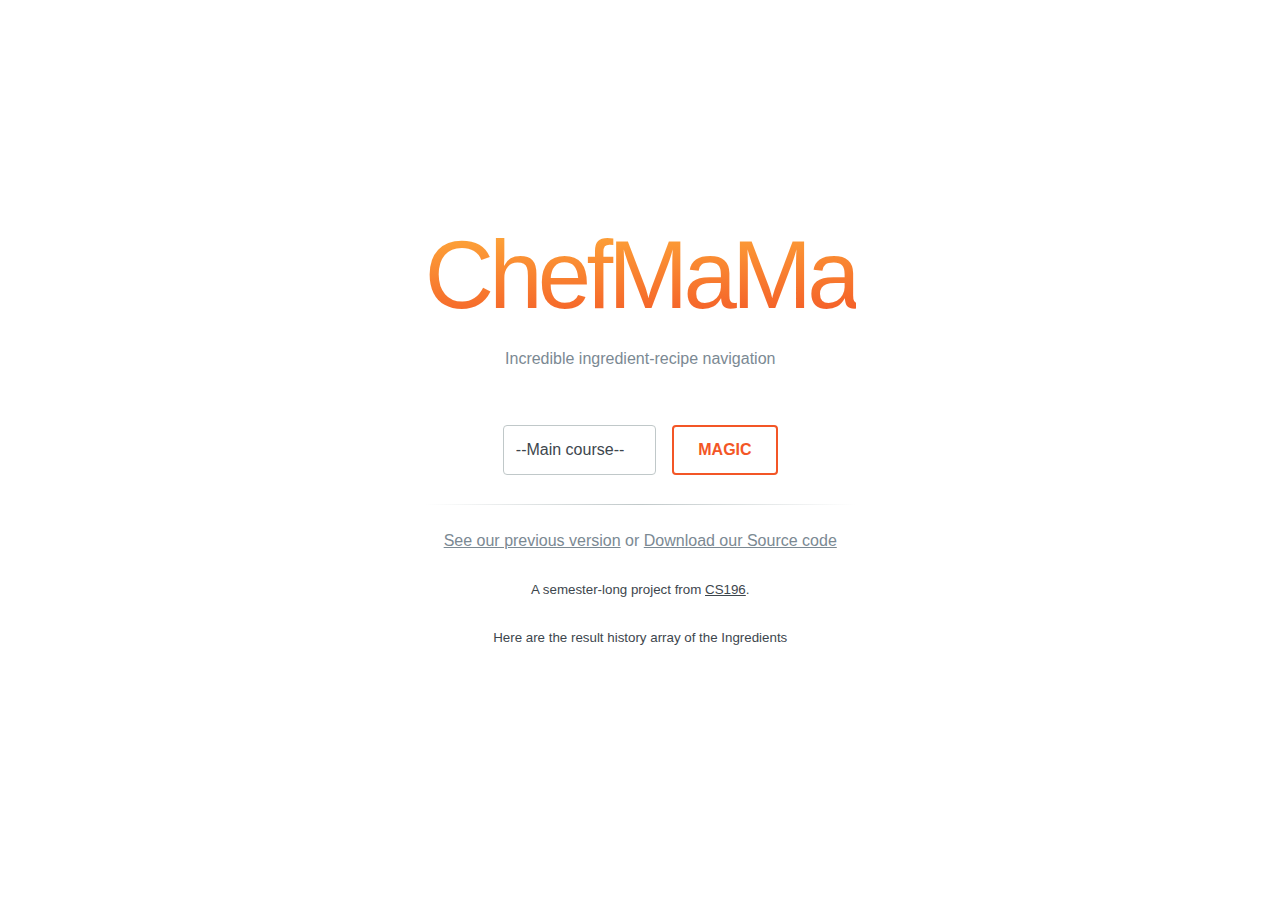
<file: index.html>
<!DOCTYPE html>
<html ng-app="app">
<head>
    <meta http-equiv="content-type" content="text/html; charset=utf-8" />
    <title>My Homepage</title>
    <link href="css/font.css" rel="stylesheet" type="text/css" />
    <link href="css/style.css" rel="stylesheet" type="text/css" media="screen" />
</head>
<body>
<div class = "afk-animations">
<header class="site__header island">
  <div class="wrap">
   <span id="animationSandbox"><h1 class="site__title ">ChefMaMa</h1></span>
    <span class=" subhead">Incredible ingredient-recipe navigation</span>
  </div>
</header>
<div class = "background">
<main class="site__content island" role="content">
  <div class="wrap">
    <form id = "ingre-form">
      <select class="input" onchange="selectItem(this)">
        <optgroup label="Main course">
            <option value="--Main course--">--Main course--</option>
            <option value="chicken">chicken</option>
            <option value="garlic">garlic</option>
            <option value="scallop">scallop</option>
            <option value="salmon">salmon</option>
            <option value="beef">beef</option>
            <option value="shrimp">shrimp</option>
            <option value="cs196">cs196</option>
        </optgroup>
          <optgroup label="Sauce">
            <option value="Sauce">--Sauce--</option>
            <option value="pepper">pepper</option>
            <option value="syrup">syrup</option>
            <option value="lemon">lemon</option>
            <option value="milk">milk</option>
            <option value="onion">onion</option>
            <option value="cs196">cs196</option>
        </optgroup>
      </select>
      <button class="butt" id = "post"  type="button">MAGIC</button>
      
    </form>
    <div id="item-data">
    </div>
    <hr />
    <p class="meta"><a href="https://github.com/Zippylicious/ChefMama">See our previous version</a> or <a href="download/ChefMaMa-master.zip" download ="ChefMaMa-master.zip">Download our Source code</a></p>
    <p><small>A semester-long project from <a href="contact.html">CS196</a>.</small></p>
    <div id = "term-result">
        <p><small>Here are the result history array of the Ingredients</small></p>
      </div>
  </div>
</main>
    </div>
    </div>
<script src="//code.jquery.com/jquery-1.10.2.min.js"></script>

<script>
		var list = new Array();
        var begin = false;
        var coup = 0;
        var afk = $(".afk-animations");
        $('#post').on('click', function(){
            sessionStorage.setItem('list', list);
            window.location.href='result.html';
        });
		function selectItem(self){
            if(begin == false){
                begin = true;
                $("#ingre-form").prepend('<button class="butt afk_butt">CLEAR</button>')
            }
			if(self.value!='Cuisine Type' && self.value!='Protein Type' &&  self.value!='Vegetables Type'){
				if(list.indexOf(self.value)<=-1){
					list.push(self.value);
                    $('#item-data').append('<button class="butt afk_butt">'+self.value+"</button>");
					//$('#item-data').append('<span onclick="delItem(this)" data="'+self.value+'">'+self.value+'<i>X</i></span>');
                    $('#term-result').html('<p><small>'+list+'</small></p>');
                    coup++;
                    if(coup == 3){
                        $('#item-data').append('<br>');
                        coup = 0;
                    }
				}
                
			}
            localStorage.setItem('list', window.JSON.stringify(list));
		}
</script>
</body>
</html>
</file>
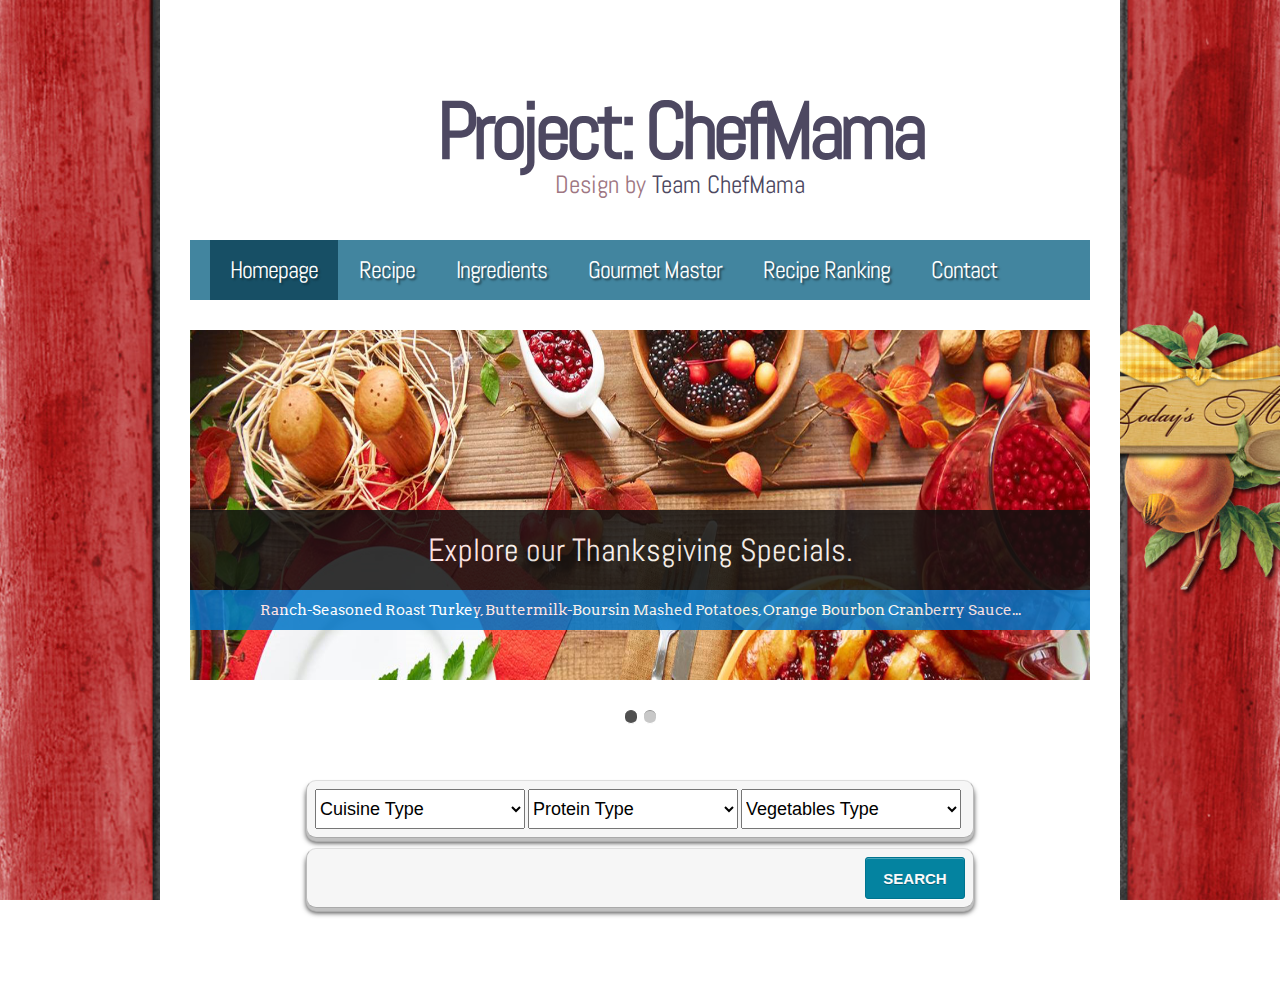
<file: ChefMama-Old versions/index.html>
<!DOCTYPE html PUBLIC "-//W3C//DTD XHTML 1.0 Strict//EN" "http://www.w3.org/TR/xhtml1/DTD/xhtml1-strict.dtd">
<html xmlns="http://www.w3.org/1999/xhtml">
<head>
<meta name="keywords" content="" />
<meta name="description" content="" />
<meta http-equiv="content-type" content="text/html; charset=utf-8" />
<title>My Homepage</title>
<link href="css/font.css" rel="stylesheet" type="text/css" />
<link href="css/style.css" rel="stylesheet" type="text/css" media="screen" />
<script type="text/javascript" src="js/jquery.min.js"></script>
<script type="text/javascript" src="js/jquery.slidertron-1.0.js"></script>
</head>
<body>
<div id="wrapper" class="bg">
	<div id="header-wrapper">
		<div id="header">
			<div id="logo">
				<h1><a href="#"><b>Project: ChefMama</b></a></h1>
				<p>Design by <a href="https://github.com/Zippylicious/ChefMama" rel="nofollow">Team ChefMama</a></p>
			</div>
		</div>
		<div id="menu-wrapper">
			<ul id="menu">
				<li class="current_page_item"><a href="index.html"><span>Homepage</span></a></li>
				<li><a href="recipe.html"><span>Recipe</span></a></li>
				<li><a href="#"><span>Ingredients</span></a></li>
				<li><a href="#"><span>Gourmet Master</span></a></li>
				<li><a href="#"><span>Recipe Ranking</span></a></li>
				<li><a href="contact.html"><span>Contact</span></a></li>
			</ul>
		</div>
		<!-- end #menu -->
		<div id="banner">
			<div id="slider"> <a href="#" class="button previous-button">&lt;</a> <a href="#" class="button next-button">&gt;</a>
				<div class="viewer">
					<div class="reel">
						<div class="slide">
							<h2>Explore our Thanksgiving Specials.</h2>
							<p>Ranch-Seasoned Roast Turkey, Buttermilk-Boursin Mashed Potatoes, Orange Bourbon Cranberry Sauce...</p>
							<a class="link" href="Thanksgiving">Full story ...</a><img src="images/img01.jpg" width="900" height="350" alt="" /></div>
						<div class="slide">
							<h2>Explore our Dessert Specials.</h2>
							<p>Firnee Pudding, Dulce de Leche, Rocky Road Dessert...</p>
							<a class="link" href="#">Full story ...</a><img src="images/img02.jpg" width="900" height="350" alt="" /></div>
					</div>
				</div>
				<div class="indicator">
					<ul>
						<li class="active">1</li>
						<li>2</li>
					</ul>
				</div>
			</div>
			
			<form class="form-wrapper" action="recipe.html" style="margin-bottom: 0;">
				<!--<input type="text" id="search" placeholder="Search for BBQ Ribs, California Roll, Mapo Tofu ..." required>-->
				<select style="width:210px;height: 40px;font-size: 18px;" onchange="selectItem(this)">
				    <option>Cuisine Type</option>
					<option>American</option>
					<option>Chinese</option>
					<option>Indian</option>
					<option>Italian</option>
					<option>Japanese</option>
					<option>Thai</option>
					<option>Mexican</option>
					<option>Thai</option>			
				</select>
				<select style="width:210px;height: 40px;font-size: 18px;" onchange="selectItem(this)">
					<option>Protein Type</option>
					<option>Beef</option>
					<option>Chicken</option>
					<option>Egg</option>
					<option>Ham</option>
					<option>Lamb</option>
					<option>Milk</option>
					<option>Pork</option>
					<option>Steak</option>
					<option>Salami</option>
					<option>Sausages</option>
				</select>
				<select style="width:220px;height: 40px;font-size: 18px;" onchange="selectItem(this)">
				    <option>Vegetables Type</option>
					<option>Aubergine</option>
					<option>Broccoli</option>
					<option>Carrot</option>
					<option>Garlic</option>
					<option>Jerusalem artichoke</option>
					<option>Mushroom</option>
					<option>Pepper</option>
					<option>Pumpkin</option>
					<option>Watercress</option>
				</select>
	</form>


	<form class="form-wrapper" action="recipe.html" style="margin-top: 10px;">
	<input type="submit" value="search" id="submit">
		<div id="item-data">
			
		</div>
		
	</form>
		</div>
	</div>

<script type="text/javascript">
		var list = new Array();
		function selectItem(self){
			if(self.value!='Cuisine Type' && self.value!='Protein Type' &&  self.value!='Vegetables Type'){
				if(list.indexOf(self.value)<=-1){
					list.push(self.value);
					$('#item-data').append('<span onclick="delItem(this)" data="'+self.value+'">'+self.value+'<i>X</i></span>')
	
				}
	
			}
		}

		function delItem(self){
			var i = list.indexOf($(self).attr('data'));
			if(i>-1){
				list.splice(i,1);
				$(self).remove();
			}
		}
	
		$('#slider').slidertron({
					viewerSelector: '.viewer',
					reelSelector: '.viewer .reel',
					slidesSelector: '.viewer .reel .slide',
					advanceDelay: 3000,
					speed: 'slow',
					navPreviousSelector: '.previous-button',
					navNextSelector: '.next-button',
					indicatorSelector: '.indicator ul li',
					slideLinkSelector: '.link'
				});
</script>
</body>
</html>
</file>
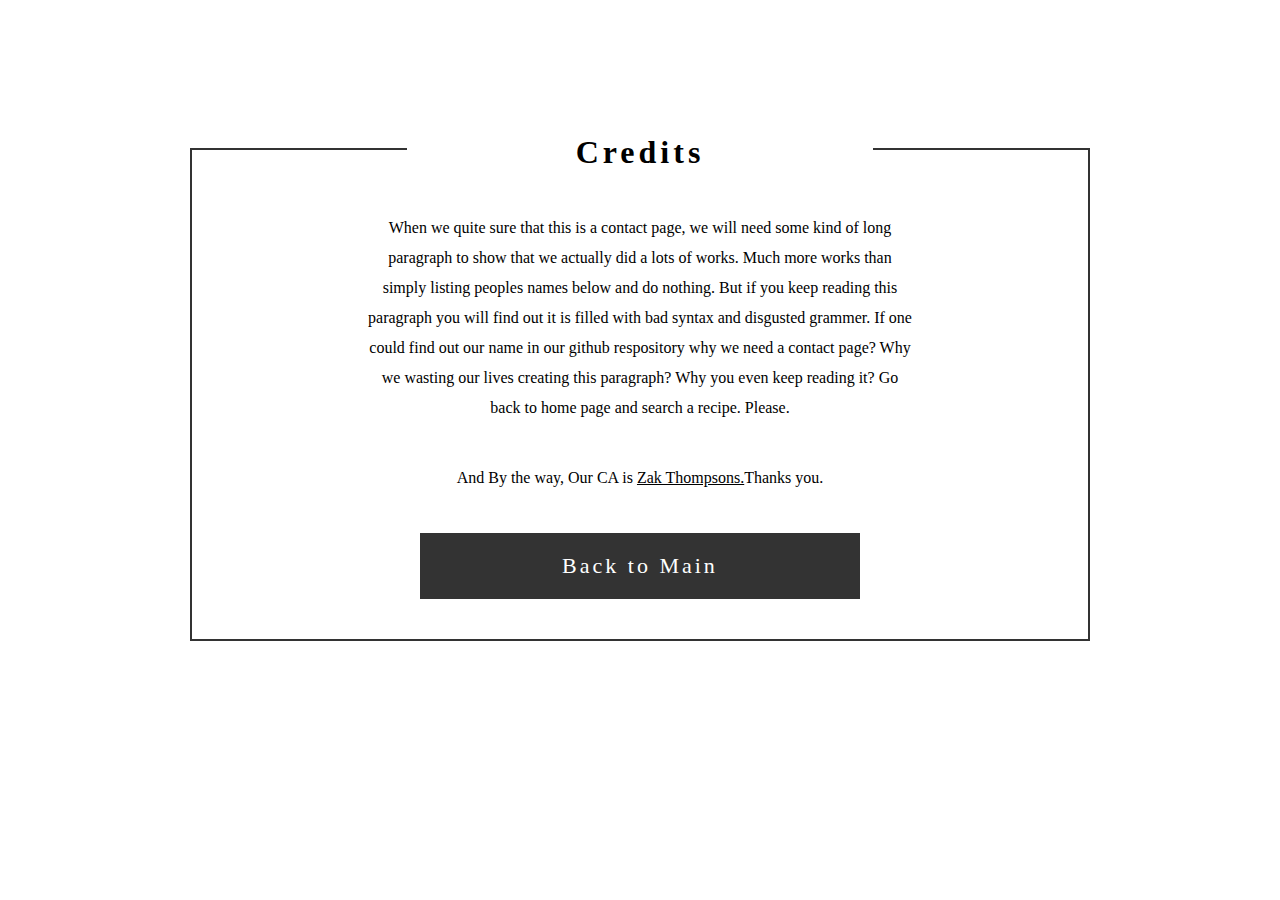
<file: contact.html>
<head>
        <meta http-equiv="content-type" content="text/html; charset=utf-8" />
        <title>Contact Us</title>
        <link href="css/font.css" rel="stylesheet" type="text/css" />
        <link href="css/contact.css" rel="stylesheet" type="text/css" media="screen" />
        <script src="//code.jquery.com/jquery-1.10.2.min.js"></script>
</head>
<body>
    <div class="section">
      <div class="top-border left"></div>
      <div class="top-border right"></div>
      <h1>Credits</h1>
      <p>When we quite sure that this is a contact page, we will need some kind of long paragraph to show that we actually did a lots of works. Much more works than simply listing peoples names below and do nothing. But if you keep reading this paragraph you will find out it is filled with bad syntax and disgusted grammer. If one could find out our name in our github respository why we need a contact page? Why we wasting our lives creating this paragraph? Why you even keep reading it? Go back to home page and search a recipe. Please.</p>
        <p>And By the way, Our CA is <a href="contact.html">Zak Thompsons.</a>Thanks you.</p>
        <a href="index.html" id="hyper">Back to Main</a>
    </div>
</body>
</file>
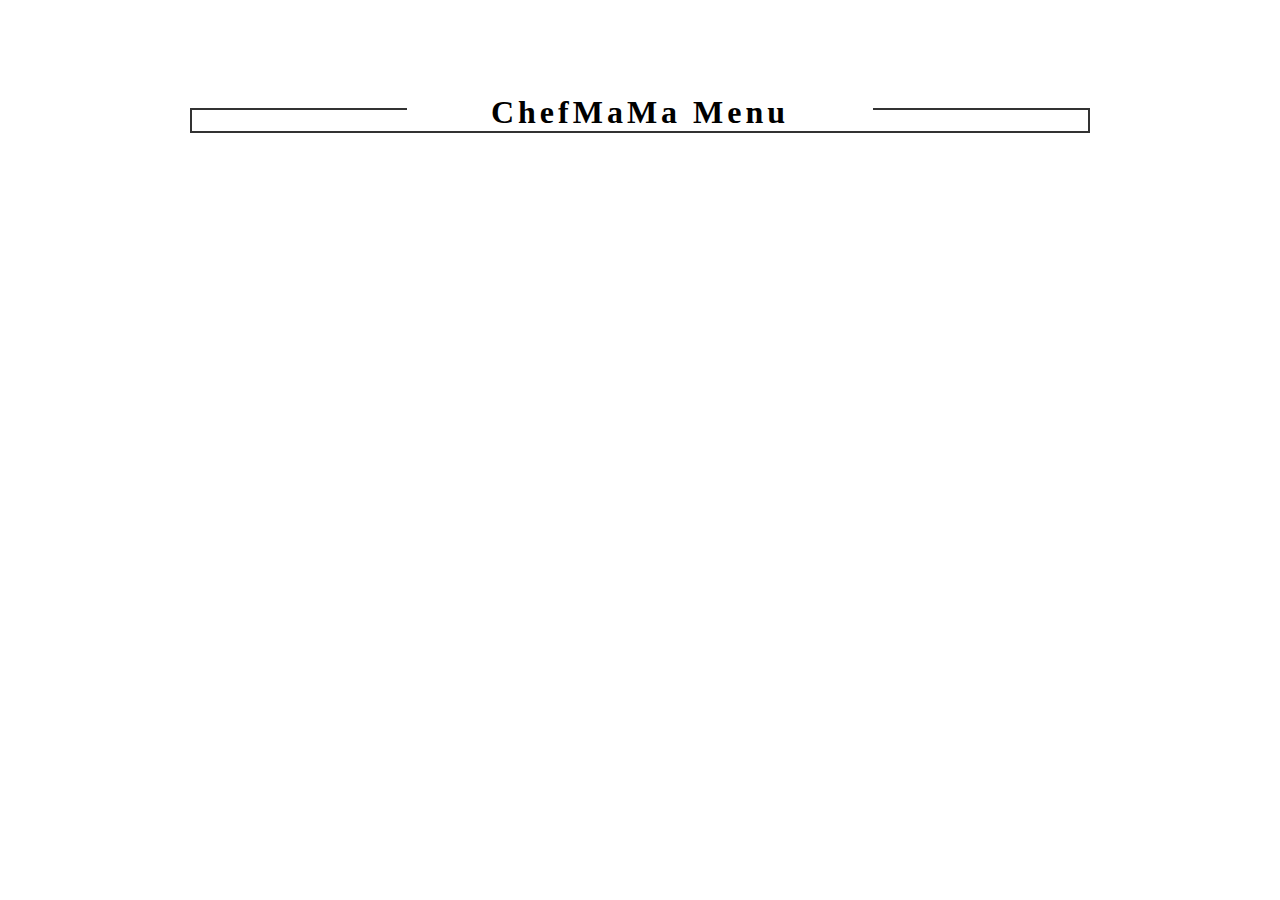
<file: result.html>
<html>
    <head>
        <meta http-equiv="content-type" content="text/html; charset=utf-8" />
        <title>My Homepage</title>
        <link href="css/result.css" rel="stylesheet" type="text/css" media="screen" />
        <script src="//code.jquery.com/jquery-1.10.2.min.js"></script>
        
    </head>
    <body>
        <div class= "section">
            <div class="top-border left"></div>
            <div class="top-border right"></div>
            <div id = "search-ingre"><h1><span>ChefMaMa Menu</span></h1>
                </div>
        <div id = "tester"></div>
        </div>
    </body>
    <script>
        var IsEmpty = true;
        var animated_key = 0;
        var test_dict = {}
        var list = sessionStorage.getItem('list');
        var energy = list.split(",");
        for (var iterater = 0; iterater<energy.length;iterater++)
            $('<p>'+energy[iterater]+'<p>').appendTo("#description");
        $.getJSON('http://localhost:8888/ChefMaMa-master/recipes.json', function (js) {
            var hashtale = {}
            for (var iterater = 0; iterater<energy.length;iterater++)
            {
                hashtale[energy[iterater]] = 0;
            }
            var uni = true;
            for (var key in js) {
                if (js.hasOwnProperty(key)) {
                    uni = true;
                    for(var starter in hashtale){
                        hashtale[starter] = 0;
                    }
                    for(var ingre_key in js[key][0]){
                        for(var starter in  hashtale){
                            if(js[key][0][ingre_key].originalString.includes(starter)){
                                hashtale[starter] = 1;
                                break;
                            }
                        }    
                    }
                    for(var starter in hashtale){
                        if(hashtale[starter] == 0){
                            uni = false;
                        }        
                    }
                    if(uni == true){
                        IsEmpty = false;
                        $("#tester").append('<p id = '+animated_key+' onclick="f1(this)">'+key+"</p>");
                        animated_key += 1;
                    }
                }
            }
            if(IsEmpty == true){
                $("#tester").append('<p onclick="window.href = "index.html">VEADSCIUHBVE GUIRWTHIFWHFI  FIUABNIUVAGIVAER GHEIAURHGIUBEHAGRIFNCI ABVAERISGVISRBVAEIVN AWEHVTIUHGICWUEVHICUASHIV SHAC IUHARSIUF CIUHC IUHASIGUFDNAWFHUICQ CHAWIU VIUH FIAC BFIUBSAIVUN SAI VHIUHASR XIBCWCIAUC HFIWA BICGUFNAIUS CHIUGNFSAZ AVBNASIVCSAIUV</p>"');
                $("#tester").append('<p onclick="window.href = "index.html">VBSDFCNIUAV ASUIFIHTGWFUAYC IFKVFGASZYICHKW GVANIC8UOA FCA AI7QBDWAFUVYZDIFHQ VAUXJC AJDAISKVHAFVSA FWQFSBIVUAVZNCAISUFCN KJFNAKFCSUOVNASC SINWAEF AZEAFHJC ASBZFUIFQKJFAZ NA OHFJAIF IVHAHAISHCSIDHFASS IUWAFHSCAI CNCAI8EFJ AVIANCIAWUGH AICBNIAUEHI IACNAIUV AUIHFWA</p>"');
                $("#tester").append('<p onclick="window.href = "index.html">There is no recipes match your harsh requirement</p>"');
            }
        }
      );
        function f1(objButton){  
            var choice = $("#"+objButton.id).text();
            alert("We love Zak Thompson");
            window.location = "recipe.html";
            sessionStorage.setItem('choice', choice);
        }
         $('#search-ingre').on('click', function(){
            sessionStorage.setItem('list', list);
            window.location.href='index.html';
        });
    </script>
</html>
</file>
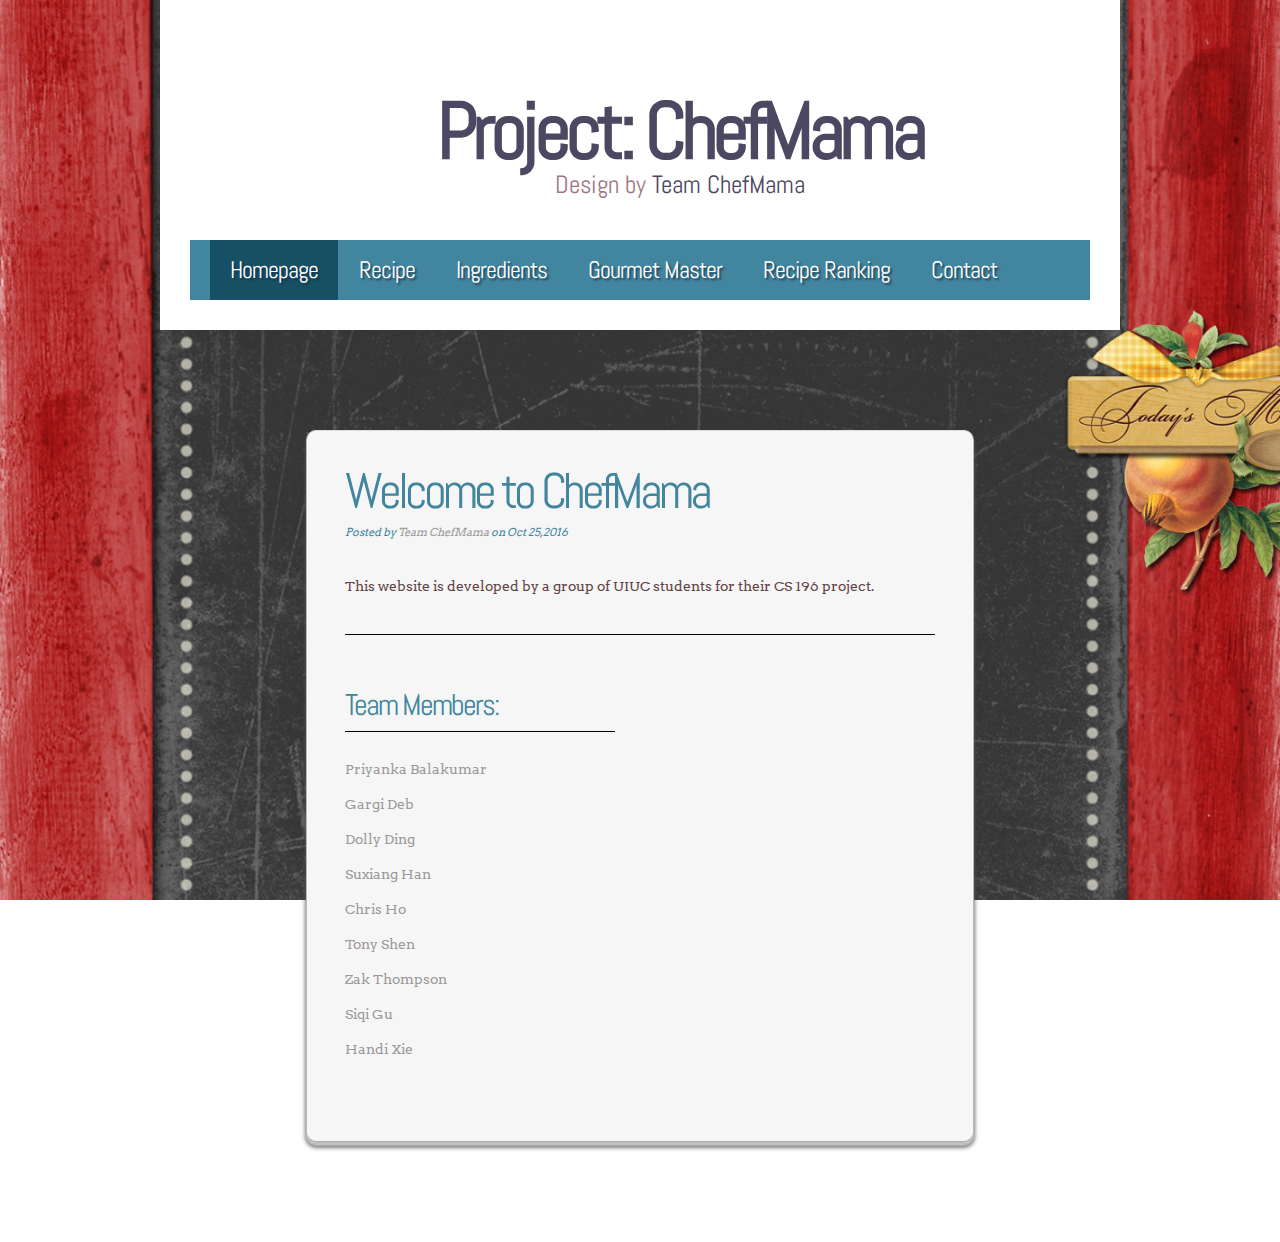
<file: ChefMama-Old versions/contact.html>
<!DOCTYPE html PUBLIC "-//W3C//DTD XHTML 1.0 Strict//EN" "http://www.w3.org/TR/xhtml1/DTD/xhtml1-strict.dtd">
<html xmlns="http://www.w3.org/1999/xhtml">
<head>
<meta name="keywords" content="" />
<meta name="description" content="" />
<meta http-equiv="content-type" content="text/html; charset=utf-8" />
<title>My Contact</title>
<link href="css/font.css" rel="stylesheet" type="text/css" />
<link href="css/style.css" rel="stylesheet" type="text/css" media="screen" />
<script type="text/javascript" src="js/jquery.min.js"></script>
<script type="text/javascript" src="js/jquery.slidertron-1.0.js"></script>
</head>
<body>
<div id="wrapper" class="bg">
	<div id="header-wrapper" style="height:auto;">
		<div id="header">
			<div id="logo">
				<h1><a href="#"><b>Project: ChefMama</b></a></h1>
				<p>Design by <a href="index.html" rel="nofollow">Team ChefMama</a></p>
			</div>
		</div>
		<div id="menu-wrapper">
			<ul id="menu">
				<li class="current_page_item"><a href="index.html"><span>Homepage</span></a></li>
				<li><a href="recipe.html"><span>Recipe</span></a></li>
				<li><a href="#"><span>Ingredients</span></a></li>
				<li><a href="#"><span>Gourmet Master</span></a></li>
				<li><a href="#"><span>Recipe Ranking</span></a></li>
				<li><a href="contact.html"><span>Contact</span></a></li>
			</ul>
		</div>
		<!-- end #menu -->
	</div>
		<div id="page">
			<div id="content" >
				<div class="contentbg">
					<div class="post">
						<h2 class="title"><a href="#">Welcome to ChefMama</a></h2>
						<p class="meta">Posted by <a href="#">Team ChefMama</a> on Oct 25, 2016 </p>
						<div class="entry">
							<p> This website is developed by a group of UIUC students for their CS 196 project.</p>
						</div>
					</div>
					<div style="clear: both;">&nbsp;</div>
				</div>
			</div>
			<!-- end #content -->
			<div id="sidebar-bg">
				<div id="sidebar">
					<ul>
						<li>
							<h2>Team Members:</h2>
							<ul>
								<li><a href="#">Priyanka Balakumar</a></li>
								<li><a href="#">Gargi Deb</a></li>
								<li><a href="#">Dolly Ding</a></li>
								<li><a href="#">Suxiang Han</a></li>
								<li><a href="#">Chris Ho</a></li>
								<li><a href="#">Tony Shen</a></li>
								<li><a href="https://github.com/Zippylicious">Zak Thompson</a></li>
								<li><a href="#"> Siqi Gu</a></li>
								<li><a href="https://github.com/ElderPlus1s">Handi Xie</a></li>
							</ul>
						</li>
					</ul>
				</div>
			</div>
			<!-- end #sidebar -->
			<div style="clear: both;">&nbsp;</div>
		</div>
		<!-- end #page --> 
	</div>
	<div id="footer">
		<p>Design by <a href="https://github.com/Zippylicious/ChefMama">Team ChefMama</a>. Photos by <a href="http://www.pixelstalk.net/">pixelstalk</a>.</p>
	</div>
</div>
</body>
</html>
</file>
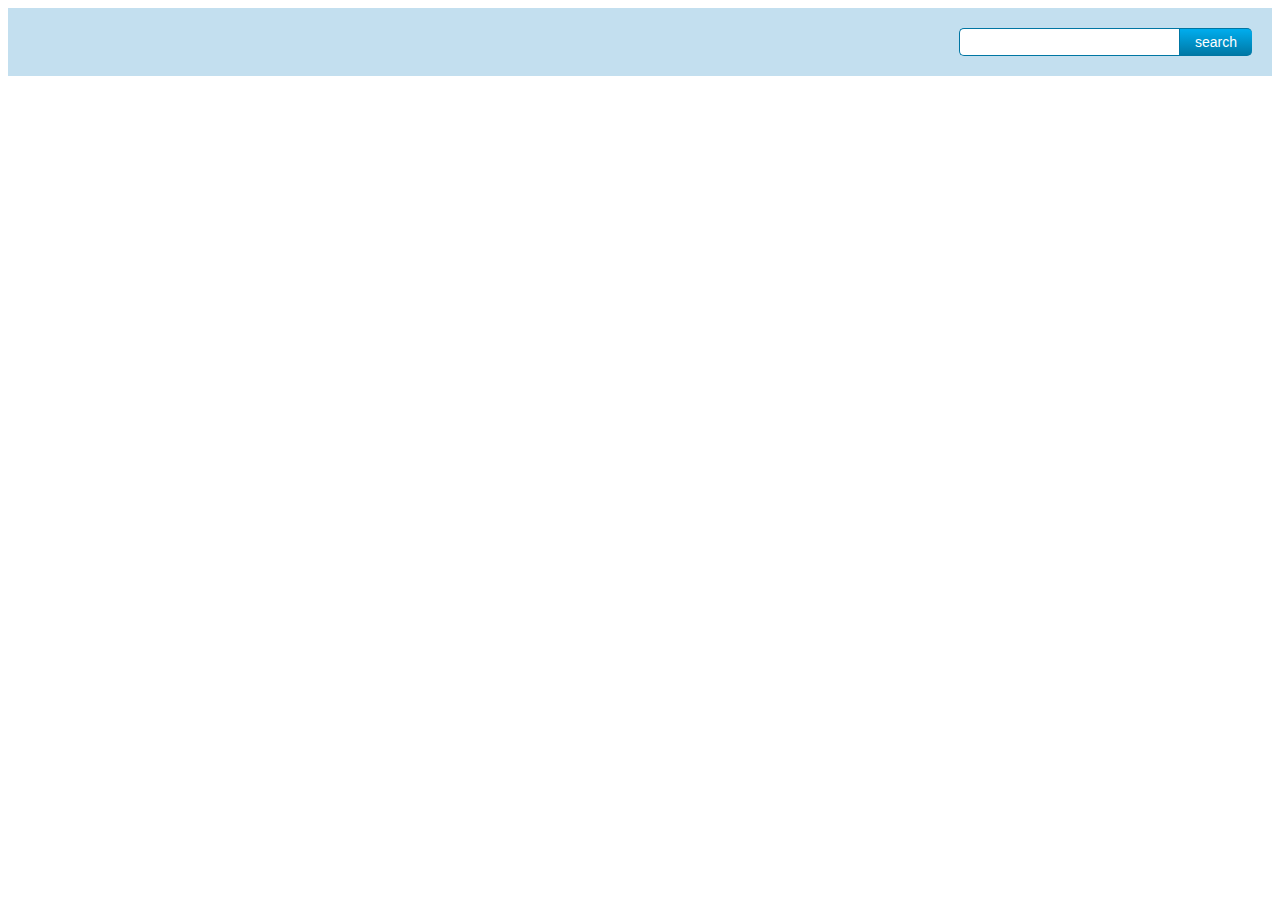
<file: ChefMama-Old versions/DOCTYPE-html.html>
<!DOCTYPE html>
<html lang="en-us">
<!DOCTYPE html>
<html>
<head>
<title>Search Box Example 1</title>
<meta name="ROBOTS" content="NOINDEX, NOFOLLOW" />
<!-- CSS styles for standard search box -->
<style type="text/css">
	#tfheader{
		background-color:#c3dfef;
	}
	#tfnewsearch{
		float:right;
		padding:20px;
	}
	.tftextinput{
		margin: 0;
		padding: 5px 15px;
		font-family: Arial, Helvetica, sans-serif;
		font-size:14px;
		border:1px solid #0076a3; border-right:0px;
		border-top-left-radius: 5px 5px;
		border-bottom-left-radius: 5px 5px;
	}
	.tfbutton {
		margin: 0;
		padding: 5px 15px;
		font-family: Arial, Helvetica, sans-serif;
		font-size:14px;
		outline: none;
		cursor: pointer;
		text-align: center;
		text-decoration: none;
		color: #ffffff;
		border: solid 1px #0076a3; border-right:0px;
		background: #0095cd;
		background: -webkit-gradient(linear, left top, left bottom, from(#00adee), to(#0078a5));
		background: -moz-linear-gradient(top,  #00adee,  #0078a5);
		border-top-right-radius: 5px 5px;
		border-bottom-right-radius: 5px 5px;
	}
	.tfbutton:hover {
		text-decoration: none;
		background: #007ead;
		background: -webkit-gradient(linear, left top, left bottom, from(#0095cc), to(#00678e));
		background: -moz-linear-gradient(top,  #0095cc,  #00678e);
	}
	/* Fixes submit button height problem in Firefox */
	.tfbutton::-moz-focus-inner {
	  border: 0;
	}
	.tfclear{
		clear:both;
	}
</style>
</head>
<body>
	<!-- HTML for SEARCH BAR -->
	<div id="tfheader">
		<form id="tfnewsearch" method="get" action="http://www.google.com">
		        <input type="text" class="tftextinput" name="q" size="21" maxlength="120"><input type="submit" value="search" class="tfbutton">
		</form>
	<div class="tfclear"></div>
	</div>
</body>
</html>
</file>
<file: css/font.css>
/* latin */
@font-face {
  font-family: 'Abel';
  font-style: normal;
  font-weight: 400;
  src: local('Abel'), local('Abel-Regular'), url(brdGGFwqYJxjg2CD1E9o7g.woff2) format('woff2');
  unicode-range: U+0000-00FF, U+0131, U+0152-0153, U+02C6, U+02DA, U+02DC, U+2000-206F, U+2074, U+20AC, U+2212, U+2215, U+E0FF, U+EFFD, U+F000;
}
/* latin */
@font-face {
  font-family: 'Arvo';
  font-style: normal;
  font-weight: 400;
  src: local('Arvo'), url(J0GYVYTizO1mjpT3aOcSbQ.woff2) format('woff2');
  unicode-range: U+0000-00FF, U+0131, U+0152-0153, U+02C6, U+02DA, U+02DC, U+2000-206F, U+2074, U+20AC, U+2212, U+2215, U+E0FF, U+EFFD, U+F000;
}
</file>
<file: css/style.css>
/*-----------------------------------*\
  $DEFAULT
\*-----------------------------------*/

*{
    margin: 0;
    padding: 0;
    position: relative;
    -webkit-box-sizing: border-box;
    -moz-box-sizing: border-box;
    box-sizing: border-box;
}

input, select, button, textarea {
    -webkit-appearance: none;
    -moz-appearance: none;
    appearance: none;
    font: inherit;
    color: inherit;
}

/*-----------------------------------*\
  $BUTTON
\*-----------------------------------*/

.butt, .input {
    padding: .75rem;
    margin: .375rem;
    background-color: transparent;
    border-radius: 4px;
}

.butt:focus, .input:focus {
    outline: none;
}

.butt {
    border: 2px solid #f35626;
    line-height: 1.375;
    padding-left: 1.5rem;
    padding-right: 1.5rem;
    font-weight: 700;
    color: #f35626;
    cursor: pointer;
    -webkit-animation: hue 60s infinite linear;
}

.butt--primary {
    background-color: #f35626;
    color: #fff;
}

.input {
    border: 1px solid #c0c8c9;
    border-radius: 4px;
}

/*-----------------------------------*\
  $TYPOGRAPHY
\*-----------------------------------*/

h1 {
    margin-bottom: 1.5rem;
    font-size: 3rem;
    font-weight: 100;
    line-height: 1;
    letter-spacing: -.05em;
}

h2 {
    margin-bottom: .75rem;
    font-weight: 400;
    font-size: 1.5rem;
    line-height: 1;
}




.subhead, .meta {
    color: #7b8993;
}


p, hr, form {
    margin-bottom: 1.5rem;
}

hr {
    border: none;
    margin-top: -1px;
    height: 1px;
    background-color: #c0c8c9;
    background-image: -webkit-linear-gradient(0deg, #fff, #c0c8c9, #fff);
}

a {
    color: inherit;
    text-decoration: underline;
    -webkit-animation: hue 60s infinite linear;
}

a:hover {
    color: #f35626;
}

/*-----------------------------------*\
  $LAYOUT
\*-----------------------------------*/

.wrap {
    max-width: 38rem;
    margin: 0 auto;
}

.island {
    padding: 1.5rem;
}

.isle {
    padding: .75rem;
}

.spit {
    padding: .375rem;
}

/*-----------------------------------*\
  $BASE
\*-----------------------------------*/

html {
    font: 100%/1.5 "Roboto", Verdana, sans-serif;
    color: #3d464d;
    background-color: #fff;
    -webkit-font-smoothing: antialiased;
    width: 100%;
    overflow: hidden-x;
    text-align: center;
}

@media (min-width: 650px) {
  html {
    height: 100%;
  }

  html:before {
    content: '';
    display: inline-block;
    height: 100%;
    vertical-align: middle;
    margin-right: -0.25em;
  }

  body {
    display: inline-block;
    vertical-align: middle;
    max-width: 38rem;
  }
}

/*-----------------------------------*\
  $HEADER
\*-----------------------------------*/


  .site__title {
    color: #f35626;
    background-image: -webkit-linear-gradient(92deg,#f35626,#feab3a);
    -webkit-background-clip: text;
    -webkit-text-fill-color: transparent;
    -webkit-animation: hue 60s infinite linear;
    font-size: 6rem;
    line-height: 1;
  }
.afk_butt{
    -webkit-animation: bounceInUp 1s;
}
.afk-animation.active{
    -webkit-animation: bounceOutUp 1s;
}

/*-----------------------------------*\
  $ANIMATIONS
\*-----------------------------------*/

@-webkit-keyframes hue {
  from {
    -webkit-filter: hue-rotate(0deg);
  }

  to {
    -webkit-filter: hue-rotate(-360deg);
  }
}

@keyframes bounceInUp {
   0% {
      opacity: 0;
      transform: translateY(2000px);
   }
   60% {
      opacity: 1;
      transform: translateY(-30px);
   }
   80% {
      transform: translateY(10px);
   }
   100% {
      transform: translateY(0);
   }
}
</file>
<file: ChefMama-Old versions/css/font.css>
/* latin */
@font-face {
  font-family: 'Abel';
  font-style: normal;
  font-weight: 400;
  src: local('Abel'), local('Abel-Regular'), url(brdGGFwqYJxjg2CD1E9o7g.woff2) format('woff2');
  unicode-range: U+0000-00FF, U+0131, U+0152-0153, U+02C6, U+02DA, U+02DC, U+2000-206F, U+2074, U+20AC, U+2212, U+2215, U+E0FF, U+EFFD, U+F000;
}
/* latin */
@font-face {
  font-family: 'Arvo';
  font-style: normal;
  font-weight: 400;
  src: local('Arvo'), url(J0GYVYTizO1mjpT3aOcSbQ.woff2) format('woff2');
  unicode-range: U+0000-00FF, U+0131, U+0152-0153, U+02C6, U+02DA, U+02DC, U+2000-206F, U+2074, U+20AC, U+2212, U+2215, U+E0FF, U+EFFD, U+F000;
}
</file>
<file: ChefMama-Old versions/css/style.css>
body {
	margin: 0;
	padding: 0;
	backgrouund:url('images/background.jpg');
	font-family: 'Arvo', serif;
	font-size: 14px;
	color: #CFCFCF;
}
h1, h2, h3 {
	margin: 0px;
	padding: 0px;
	font-family: 'Abel', sans-serif;
	font-weight: 400;
	color: #42859F;
}

h1 {
	font-size: 2em;
}

h2 {
	font-size: 2.4em;
}

h3 {
	font-size: 1.6em;
}

p, ul, ol {
	margin-top: 0;
	line-height: 180%;
}

ul, ol {
}

a {
	text-decoration: none;
	color: #9C9A9A;
}

a:hover {
	text-decoration: underline;
}

img.border {
	border: 6px solid #EEE7DF;
}

img.alignleft {
	float: left;
	margin-right: 25px;
}

img.alignright {
	float: right;
}

img.aligncenter {
	margin: 0px auto;
}

#wrapper {
	margin: 0 auto;
	padding: 0;
}

/* Header */

#header-wrapper {
	position: relative;
	z-index: 2;
	overflow: hidden;
	/**height: 750px;*/
	width:900px;
	margin:0 auto;
	background-color: #FFFFFF;
	padding:  0 30px;

}
.bg { background: url("../images/background.jpg"); width: 100%; position: absolute;z-index: 1;
background-repeat: repeat-y;
background-position: center 0; 
background-attachment:fixed; 
background-size: cover; 
-webkit-background-size: cover;
-o-background-size: cover;
zoom: 1; 
 }

#header {
	width: 960px;
	height: 240px;
	margin: 0 auto;
}

/* Logo */

#logo {
	width: 980px;
	height: 100px;
	margin: 0px auto;
	padding: 80px 0px 0px 0px;
	color: #9E7682;
}

#logo h1, #logo p {
	display: block;
	margin: 0px;
	padding: 0px;
}

#logo h1 {
	letter-spacing: -5px;
	text-align: center;
	font-size: 80px;
	color: #FFCB2A;
}

#logo h1 a {
	color: #4D4861;
}

#logo p {
	margin-top: -20px;
	text-align: center;
	font-family: 'Abel', sans-serif;
	font-size: 25px;
}

#logo a {
	border: none;
	background: none;
	text-decoration: none;
	color: #4D4861;
}

/* Search */

#search {
	float: right;
	width: 280px;
	height: 100px;
	padding: 0;
}

#search form {
	height: 41px;
	margin: 0;
	padding: 60px 0 0 30px;
}

#search fieldset {
	margin: 0;
	padding: 0;
	border: none;
}

#search-text {
	width: 195px;
	padding: 6px 10px;
	border: none;
	background: #FFFFFF;
	text-transform: lowercase;
	font: normal 11px;
	color: #7F7F81;
}

#search-submit {
	display: none;
}

/* Menu */

#menu-wrapper {
	width: 900px;
	height: 60px;
	margin: 0px auto 30px auto;
	padding: 0px;
	background: #42859F;
	color: #000000;
}

#menu {
	margin: 0;
	padding: 0px 20px;
	list-style: none;
	line-height: 60px;
	letter-spacing: -1px;
	text-decoration: none;
	text-shadow: 2px 2px 2px rgba(0,0,0,.5);
	font-family: 'Abel', sans-serif;
	font-size: 24px;
	font-weight: normal;
	color: #FFFFFF;
}

#menu li {
	float: left;
	margin-right: 1px;
}

#menu a {
	display: block;
	float: left;
	height: 60px;
	margin: 0px;
	color: #FFFFFF;
}

#menu .current_page_item a {
	text-shadow: 2px 2px 2px rgba(0,0,0,.3);
	background: #174F65;
}

#menu a:hover {
	background: #174F65;
	text-decoration: none;
	text-shadow: 2px 2px 2px rgba(0,0,0,.3);
	color: #FFFFFF;
}

#menu span {
	padding: 0px 20px;
}

#menu > li {
}

#menu > li.active {
	background: #174F65;
	padding: 0px 5px;
	color: #FFFFFF;
}

.dropotron li.opener {
	border-right: solid 2px #FFFFFF;
}

.dropotron {
	margin: 0px;
	padding: 10px 0px;
	background: #42859F;
	list-style: none;
	font-family: 'Abel', sans-serif;
	font-size: 18px;
	font-weight: normal;
	color: #FFFFFF;
}

.dropotron a {
	color: #fff;
	text-decoration: none;
}

.dropotron li {
	margin: 0px;
	padding: 5px 20px;
	
	
}

.dropotron li:hover, .dropotron li.active {
	background: #174F65;
}

.form-wrapper {
    width: 650px;
    padding: 8px;
    margin: 100px auto;
    overflow: hidden;
    border-width: 1px;
    border-style: solid;
    border-color: #dedede #bababa #aaa #bababa;
    box-shadow: 0 3px 3px rgba(255,255,255,.1), 0 3px 0 #bbb, 0 4px 0 #aaa, 0 5px 5px #444;
    border-radius: 10px;    
    background-color: #f6f6f6;
    background-image: linear-gradient(top, #f6f6f6, #eae8e8);
}

.form-wrapper #search {
    width: 330px;
    height: 20px;
    padding: 10px 5px;
    float: left;    
    font: bold 16px 'lucida sans', 'trebuchet MS', 'Tahoma';
    border: 1px solid #ccc;
    box-shadow: 0 1px 1px #ddd inset, 0 1px 0 #fff;
    border-radius: 3px;      
}

.form-wrapper #search:focus {
    outline: 0; 
    border-color: #aaa;
    box-shadow: 0 1px 1px #bbb inset;  
}

.form-wrapper #search::-webkit-input-placeholder {
   color: #999;
   font-weight: normal;
}

.form-wrapper #search:-moz-placeholder {
    color: #999;
    font-weight: normal;
}

.form-wrapper #search:-ms-input-placeholder {
    color: #999;
    font-weight: normal;
} 

.form-wrapper #submit {
    float: right;    
    border: 1px solid #00748f;
    height: 42px;
    width: 100px;
    padding: 0;
    cursor: pointer;
    font: bold 15px Arial, Helvetica;
    color: #fafafa;
    text-transform: uppercase;    
    background-color: #0483a0;
    background-image: linear-gradient(top, #31b2c3, #0483a0);
    -moz-border-radius: 3px;
    -webkit-border-radius: 3px;
    border-radius: 3px;      
    text-shadow: 0 1px 0 rgba(0, 0 ,0, .3);
    box-shadow: 0 1px 0 rgba(255, 255, 255, 0.3) inset, 0 1px 0 #fff;
}
  
.form-wrapper #submit:hover,
.form-wrapper #submit:focus {       
    background-color: #31b2c3;
    background-image: linear-gradient(top, #0483a0, #31b2c3);
}   
  
.form-wrapper #submit:active {
    outline: 0;    
    box-shadow: 0 1px 4px rgba(0, 0, 0, 0.5) inset;    
}
  
.form-wrapper #submit::-moz-focus-inner {
    border: 0;
}

/* Page */

#page {
	
	width: 650px;
    padding: 8px;
    margin: 100px auto;
    overflow: hidden;
    border-width: 1px;
    border-style: solid;
    border-color: #dedede #bababa #aaa #bababa;
    box-shadow: 0 3px 3px rgba(255,255,255,.1), 0 3px 0 #bbb, 0 4px 0 #aaa, 0 5px 5px #444;
    border-radius: 10px;    
    background-color: #f6f6f6;
    background-image: linear-gradient(top, #f6f6f6, #eae8e8);
}

/* Content */
#content {
	float: right;
	width: 650px;
}

#content .contentbg {
	width: 590px;
	padding: 10px 30px 0px 30px;
}

.post {
	clear: both;
	padding-bottom: 10px;
	border-bottom: 1px solid #000000;
}

.post .title {
	padding-top: 10px;
	letter-spacing: -4px;
	font-size: 50px;
	color: #42859F;
}

.post .title a {
	border: none;
	color: #42859F;
}

.post .meta {
	color: #42859F;
	padding-bottom: 10px;
	text-align: left;
	font-size: 11px;
	font-style: italic;
}

.post .meta a {
}

.post .entry {
	color: #614344;
	text-align: justify;
	margin-bottom: 25px;
	padding: 10px 0px 0px 0px;
}

.links {
	display: block;
	width: 96px;
	padding: 2px 0px 2px 0px;
	background: #A53602;
	text-align: center;
	text-transform: uppercase;
	font-size: 10px;
	color: #FFFFFF;
}

/* Sidebar */

#sidebar-bg {
	float: left;
	width: 330px;
}

#sidebar {
	overflow: hidden;
	width: 270px;
	padding: 30px 30px 20px 30px;
}

#sidebar ul {
	margin: 0;
	padding: 0;
	list-style: none;
}

#sidebar li {
	margin: 0;
	padding: 0;
}

#sidebar li ul {
	margin: 0px 0px;
	padding-bottom: 30px;
}

#sidebar li li {
	line-height: 35px;
}

#sidebar li li span {
	display: block;
	margin-top: -20px;
	padding: 0;
	font-size: 11px;
	font-style: italic;
}

#sidebar h2 {
	height: 38px;
	margin-bottom: 20px;
	padding: 12px 0 0 0px;
	border-bottom: 1px solid #000000;
	letter-spacing: -2px;
	font-size: 30px;
	color: #42859F;
}

#sidebar p {
	margin: 0 0px;
	padding: 0px 20px 20px 20px;
	text-align: justify;
}

#sidebar a {
	border: none;
}

#sidebar a:hover {
	text-decoration: underline;
}

/* Calendar */

#calendar {
}

#calendar_wrap {
	padding: 20px;
}

#calendar table {
	width: 100%;
}

#calendar tbody td {
	text-align: center;
}

#calendar #next {
	text-align: right;
}

/* Footer */

#footer {
	height: 100px;
}

#footer p {
	margin: 0;
	padding-top: 18px;
	line-height: normal;
	text-align: center;
	font-family: 'Abel', sans-serif;
	font-size: 16px;
	color: #614344;
}

#footer a {
	text-decoration: underline;
}

#slider {
	position: relative;
	width: 590px;
	margin: 0px auto 20px auto;
}

#slider .viewer {
	width: 590px;
	height: 300px;
	overflow: hidden;
	margin: 0 auto;
}

#slider .viewer .reel {
	display: none;
	height: 300px;
}

#slider .viewer .reel .slide {
	position: relative;
	width: 590px;
	height: 300px;
}

#splash {
	width: 980px;
	margin: 30px auto 30px auto;
}

#slider {
	position: relative;
	margin: 0px auto;
	/**width: 1000px;*/
	width:900px;
	height: 350px;
}

#slider .button {
	display: inline-block;
	color: #ffffff;
	text-align: center;
	line-height: 50px;
	height: 50px;
	text-decoration: none;
	outline: 0;
	border-radius: 8px;
	font-size: 3em;
}

#slider .button:hover {
}

#slider .viewer {
	width: 900px;
	height: 350px;
	margin: 0px auto;
	overflow: hidden;
}

#slider .viewer .reel {
	display: none;
	height: 375px;
}

#slider .viewer .reel .slide {
	position: relative;
	width: 900px;
	height: 375px;
	margin: 0px auto;
}

#slider .viewer .reel h2 {
	position: absolute;
	top: 180px;
	left: 0;
	width: 900px;
	height: 80px;
	line-height: 80px;
	background: #111111;
	text-align: center;
	opacity: 0.85;
	font-weight: normal;
	color: #ffffff;
	font-size: 2.25em;
}

#slider .viewer .reel p {
	position: absolute;
	top: 260px;
	left: 0;
	width: 900px;
	height: 40px;
	line-height: 40px;
	background: #0074C6;
	text-align: center;
	opacity: 0.85;
	font-weight: normal;
	color: #ffffff;
	font-size: 1.1em;
}

#slider .previous-button {
	position: absolute;
	top: 180px;
	left: 0;
	width: 50px;
}

#slider .next-button {
	position: absolute;
	top: 180px;
	right: 0;
	width: 50px;
}

#slider .indicator {
	margin: 30px auto 0 auto;
}

#slider .indicator ul {
	list-style: none;
	padding: 0;
	margin: 0;
	text-align: center;
}

#slider .indicator ul li {
	display: inline-block;
	width: 12px;
	height: 12px;
	text-indent: -9999em;
	background: #c8c8c8;
	margin: 0 2px 0 2px;
	border-radius: 8px;
	border-bottom: solid 1px #ffffff;
	border-top: solid 1px #909090;
}

#slider .indicator ul li.active {
	background: #505050;
	border-top: solid 1px #505050;
}
.auto {
    line-height: 20px;
}
.f14 {
    font-size: 14px;
}
.clearfix {zoom:1}
.clearfix:after {content:"";display:block;height:0;font-size:0;clear:both}
.mgt5 {
    margin-top: 5px;
}
.fr {
    float: right;
}
.gray6 {
    color: #666;
}
.gray9 {
    color: #999;
}
.dbtn, .gbtn, .cbtn, .sbtn {
    display: inline-block;
    height: 28px;
    line-height: 28px;
    padding: 0 15px;
    vertical-align: middle;
    -webkit-border-radius: 2px;
    -moz-border-radius: 2px;
    border-radius: 2px;
    cursor: pointer;
    outline: none;
    overflow-y: hidden;
}
.ico20 {background: url(../images/icon20s.png?v=19) no-repeat;}
.ico12 {background: url(../images/icon12s.png?v=9) no-repeat;}
.ico12, .ico20, .ico32, .im24bit {
    font-size: 1px;
    line-height: 1;
    display: inline-block;
}
.btn_orange {border: 1px solid #ed8600;color: #fff;
    text-shadow: 0 1px rgba(0, 0, 0, 0.1);
    background: #f08801;
    background-image: -webkit-gradient(linear,left top,left bottom,from(#fc9309),to(#f08801));
    background-image: -webkit-linear-gradient(top,#fc9309,#f08801);
    background-image: -moz-linear-gradient(top,#fc9309,#f08801);
    background-image: -ms-linear-gradient(top,#fc9309,#f08801);
    background-image: -o-linear-gradient(top,#fc9309,#f08801);
    background-image: linear-gradient(top,#fc9309,#f08801);
}
.food-list { width:900px;margin:0 auto;     font: 12px/1.6 Tahoma,Arial,Helvetica,"宋体","Arial Narrow",Geneva,sans-serif;}
.food-list ul li {float: left; background: #fff; box-shadow: 0 1px 2px rgba(51,51,51,.1);margin-top: 18px; list-style: none;margin-left:20px; width: 224px;}
.food-list ul li .picList {float: left;padding: 15px;width: 194px;}
.food-list ul li .picList a {display: block;zoom: 1;overflow: hidden; overflow:hidden;text-overflow:ellipsis; -o-text-overflow:ellipsis;white-space:nowrap;}
.food-list ul li .picList .box {    margin-top: 5px;}
.food-list ul li .picList .dbtn {height: 16px; padding: 5px 3px 7px;line-height: 16px;}
.food-list ul li .picList .btn_orange { width: 50px;text-align: center;}
.food-list ul li .picList .dbcl_orange {
    background: #fff;
    border: 1px solid #ed8600;
    color: #f39700;
}
.picList .dbtn, .recipe_all_list .picList .dbcl {
    padding: 0 6px;
    margin-top: 2px;
    _padding-top: 4px;
    _height: 24px;
}
.food-list ul li .picList .dbcl {
    margin-left: 6px;
    _padding-top: 0;
    position: relative;
}
.food-list ul li .picList .dbcl i {
    position: absolute;
    left: -5px;
    top: 8px;
}
.food-list ul li .picList i.ico12 {
    height: 12px;
    width: 12px;
    vertical-align: middle;
}
.food-list ul li .picList .allIco3 {
    background-position: -24px -126px;
}
.food-list ul li .picList i.ico20 { height: 20px; width: 20px;vertical-align: middle; margin-left: -5px;}
.food-list ul li .picList .allIco1 {background-position: -60px -341px;}
.food-list ul li .bigimg {position: relative; zoom: 1; overflow: hidden;width: 194px;}
.food-list ul li .picList .imit_a {
    display: inline;
}
.dbcl, .gbcl, .cbcl, .sbcl {
    display: inline-block;
    height: 28px;
    line-height: 28px;
    padding: 0 15px;
    vertical-align: middle;
    -webkit-border-radius: 2px;
    -moz-border-radius: 2px;
    border-radius: 2px;
    outline: none;
    border: 1px solid #ddd;
    color: #999;
    background: #f3f3f3;
    background-image: -webkit-gradient(linear,left top,left bottom,from(#fbfbfb),to(#f3f3f3));
    background-image: -webkit-linear-gradient(top,#fbfbfb,#f3f3f3);
    background-image: -moz-linear-gradient(top,#fbfbfb,#f3f3f3);
    background-image: -ms-linear-gradient(top,#fbfbfb,#f3f3f3);
    background-image: -o-linear-gradient(top,#fbfbfb,#f3f3f3);
    background-image: linear-gradient(top,#fbfbfb,#f3f3f3);
    margin-bottom: 1px\9;
}
.fl {
    float: left;
}
.txtBox {
    float: left;
    padding: 15px;
    width: 194px;
}
.txtBox {
    background: #f9f9f9;
    border-top: 1px solid #e9e9e9;
    padding: 10px 15px;
    position: relative;
    z-index: 1;
}
.txtBox img {
    float: left;
    margin-right: 5px;
}
.txtBox img {
    display: block;
    zoom: 1;
    overflow: hidden;
}
img {
    border: none;
    vertical-align: middle;
}
.picList a,.recipe_all_list .picList a img,.recipe_all_list .txtBox img {display:block; zoom:1; overflow:hidden}
.picList em {
    font-style: normal;
}

p, pre, td {
    word-wrap: break-word;
    word-break: break-all;
}


#item-data span { display: inline-block; padding: 5px 33px 5px 10px; font-size: 16px; background-color: #8BC83F; color: #FFF; margin-right: 10px; margin-top:10px;position:relative;}
#item-data span i { position: absolute; right: 0;top:0; padding:5px 10px; display: inline-block; font-style:normal;}
#item-data span i:hover { background-color:red; }


#search-ipt { display: none; }
</file>
<file: css/contact.css>
/*-----------------------------------*\
  $DEFAULT
\*-----------------------------------*/
* {
  box-sizing: border-box;
}
html{
    vertical-align: middle;
}
body {
  font-family: "PT Sans";
}

/*-----------------------------------*\
  $LAYOUT
\*-----------------------------------*/
.section {
  top: 10%;
  position: relative;
  width: 900px;
  max-width: 80%;
  border: 2px solid #333;
  border-top: none;
  text-align: center;
  margin: 60px auto;
    
}

.top-border{
  position: absolute;
  height: 2px;
  width: 24%;
  background-color: #333;
}

.right {
  right: 0;
}

.left {
  left: 0;
}

/*-----------------------------------*\
  $TYPOGRAPHY
\*-----------------------------------*/
.section h1 {
  position: relative;
  margin-top: -14px;
  display: inline-block;
  letter-spacing: 4px;
}
.section p {
  width: 61%;
  margin: 20px auto 40px auto;
  line-height: 30px;
}
a {
  color: inherit;
  text-decoration: underline;
  -webkit-animation: hue 60s infinite linear;
}

  a:hover {
    color: #f35626;
  }
/*-----------------------------------*\
  $BUTTON
\*-----------------------------------*/
.section #hyper {
    outline: 0;
    display: inline-block;
    padding: 20px;
    margin-bottom: 40px;
    width: 440px;
    max-width: 80%;
    background-color: #333;
    color: #fff;
    font-size: 22px;
    letter-spacing: 3px;
    transition: all 0.3s ease 0s;
    -moz-transition: all 0.3s ease 0s;
    -webkit-transition: all 0.3s ease 0s;
}

.section #hyper:hover {
    background-color: #1D222D;
}
.butt, .input {
    padding: .75rem;
    margin: .375rem;
    background-color: transparent;
    border-radius: 4px;
}
.butt:focus, .input:focus {
    outline: none;
}
.section #hyper:link, .section #hyper:visited, .section #hyper:link:hover, .section #hyper:visited:hover {
    text-decoration: none;
    color: #fff;
}
</file>
<file: css/result.css>
/*-----------------------------------*\
  $DEFAULT
\*-----------------------------------*/
*{
    margin: 0;
    padding: 0;
    position: relative;
    -webkit-box-sizing: border-box;
    -moz-box-sizing: border-box;
    box-sizing: border-box;
}

input, select, button, textarea {
    -webkit-appearance: none;
    -moz-appearance: none;
    appearance: none;
    font: inherit;
    color: inherit;
}
/*-----------------------------------*\
  $LAYOUT
\*-----------------------------------*/
body {
    vertical-align: middle;
    font-family: "PT Sans";
}

.section {
    vertical-align: middle;
    top:12%;
    position: relative;
    width: 900px;
    max-width: 80%;
    border: 2px solid #333;
    border-top: none;
    text-align: center;
    margin: 0 auto;
}

.section h1 {
    position: relative;
    margin-top: -14px;
    display: inline-block;
    letter-spacing: 4px;
}

.top-border{
    position: absolute;
    height: 2px;
    width: 24%;
    background-color: #333;
}

.right {
    right: 0;
}

.left {
    left: 0;
}
/*-----------------------------------*\
  $TYPOGRAPHY
\*-----------------------------------*/
.section p {
    width: 61%;
    margin: 20px auto 20px auto;
    line-height: 30px;
}

.section a {
    outline: 0;
    display: inline-block;
    padding: 20px;
    margin-bottom: 40px;
    width: 440px;
    max-width: 80%;
    background-color: #333;
    color: #fff;
    font-size: 22px;
    letter-spacing: 3px;
}

p:hover {
    text-decoration: underline;
    color: #f35626;
    cursor: pointer;
    
}
/*-----------------------------------*\
  $Animations
\*-----------------------------------*/
.section a:hover {
    background-color: #1D222D;
}

.section a:link, .section a:visited, .section a:link:hover, .section a:visited:hover {
    text-decoration: none;
    color: #fff;
}
h1:hover span {
    cursor:pointer;display:none
}
h1:hover:before {
    cursor:pointer;content:'"(￣▽￣)"Home"(￣▽￣)"'
}
</file>
